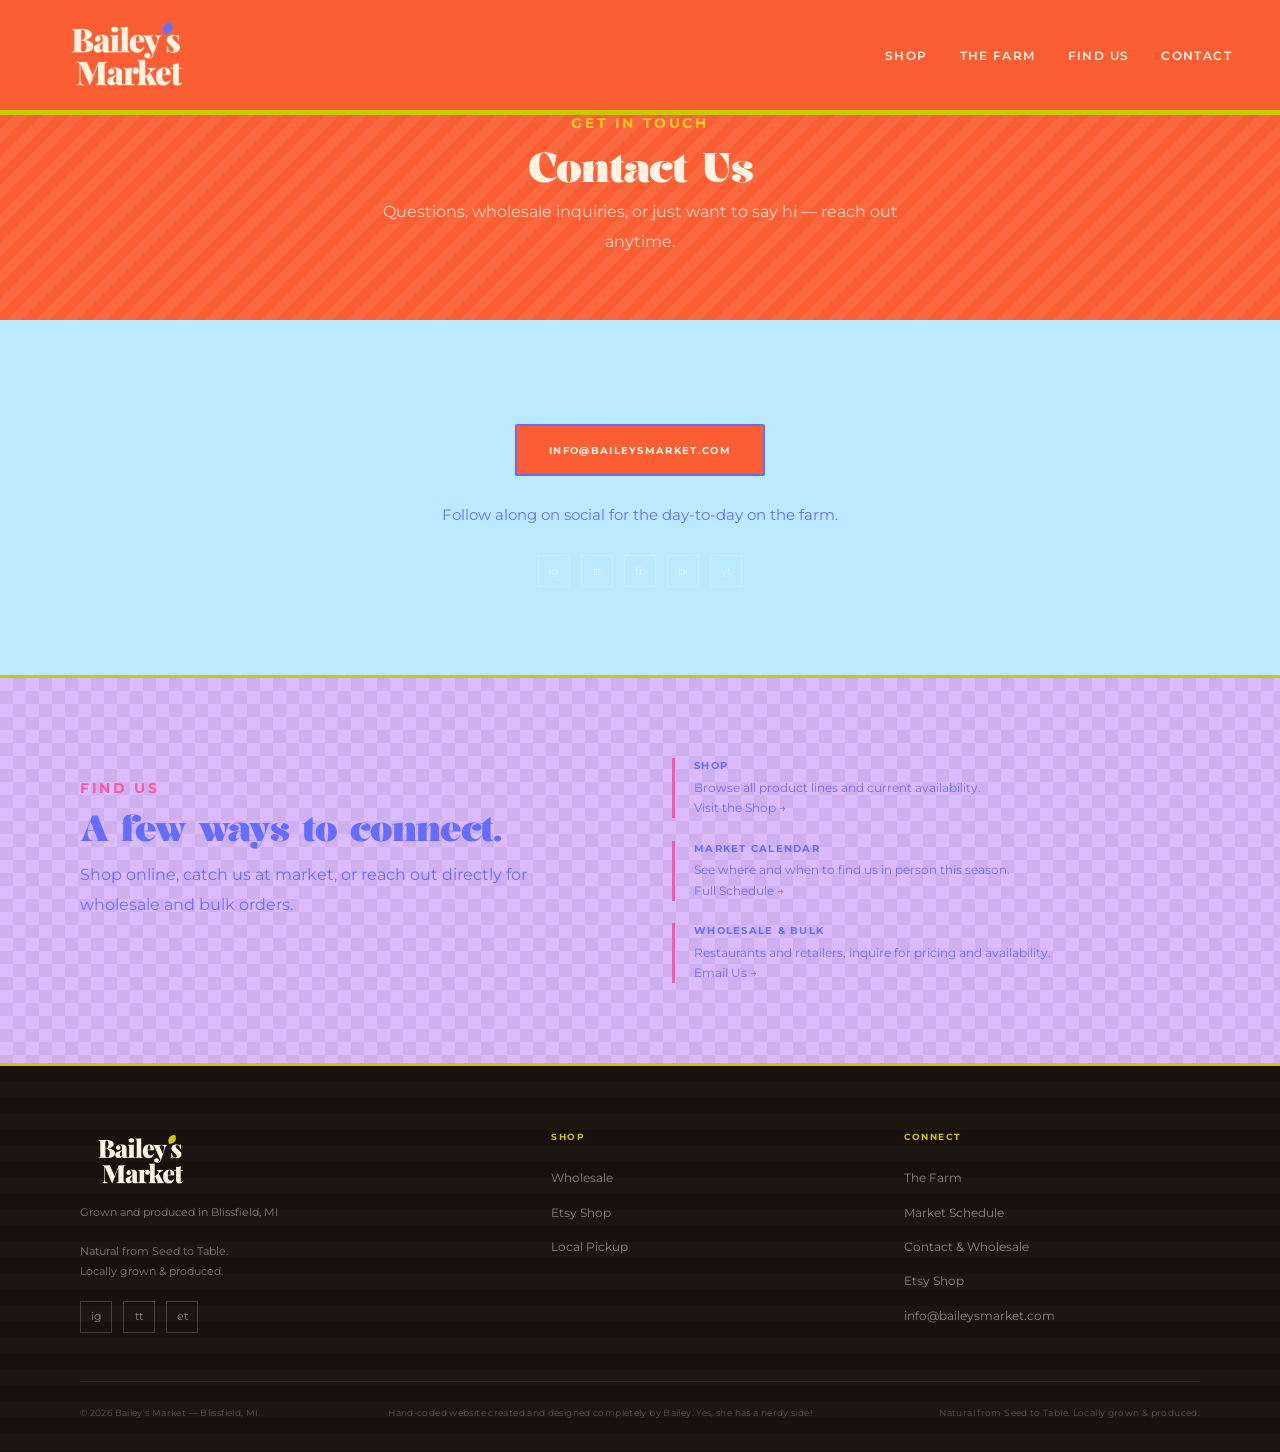
<file: contact.html>
<!DOCTYPE html>
<html lang="en">
<head>
  <meta charset="UTF-8" />
  <meta name="viewport" content="width=device-width, initial-scale=1.0" />
  <title>Contact — Bailey's Market</title>

  <link rel="preconnect" href="https://fonts.googleapis.com" />
  <link rel="preconnect" href="https://fonts.gstatic.com" crossorigin />
  <link href="https://fonts.googleapis.com/css2?family=Kalnia:wght@400;600;700&family=Montserrat:wght@300;400;500;600;700&display=swap" rel="stylesheet" />
  <link rel="stylesheet" href="styles.css" />
</head>
<body>

  <nav>
    <a href="index.html"><img src="assets/logo-header.png" alt="Bailey's Market" class="nav-logo-img" /></a>
    <ul class="nav-links">
      <li><a href="shop.html">Shop</a></li>
      <li><a href="about.html">The Farm</a></li>
      <li><a href="markets.html">Find Us</a></li>
      <li><a href="contact.html">Contact</a></li>
    </ul>
  </nav>

  <section class="subpage-hero">
    <p class="section-label">Get in touch</p>
    <h2 class="section-title">Contact Us</h2>
    <p class="section-desc">Questions, wholesale inquiries, or just want to say hi — reach out anytime.</p>
  </section>

  <section class="subpage-body">
    <p style="text-align:center; font-size:1.1rem;">
      <a href="mailto:info@baileysmarket.com" class="btn btn-primary">info@baileysmarket.com</a>
    </p>

    <p style="text-align:center; margin-top:1.5rem;">
      Follow along on social for the day-to-day on the farm.
    </p>

    <div class="footer-social" style="justify-content:center; margin:1.2rem auto 0;">
      <a href="#" target="_blank" title="Instagram">ig</a>
      <a href="#" target="_blank" title="TikTok">tt</a>
      <a href="#" target="_blank" title="Facebook">fb</a>
      <a href="#" target="_blank" title="Pinterest">pi</a>
      <a href="#" target="_blank" title="YouTube">yt</a>
    </div>
  </section>

  <section class="market-section">
    <div>
      <p class="section-label">Find Us</p>
      <h2 class="section-title fade-up">A few ways to connect.</h2>
      <p class="section-desc fade-up">Shop online, catch us at market, or reach out directly for wholesale and bulk orders.</p>
    </div>
    <div class="market-details">
      <div class="market-item fade-up"><h4>Shop</h4><p>Browse all product lines and current availability.<br><a href="shop.html">Visit the Shop →</a></p></div>
      <div class="market-item fade-up"><h4>Market Calendar</h4><p>See where and when to find us in person this season.<br><a href="markets.html">Full Schedule →</a></p></div>
      <div class="market-item fade-up"><h4>Wholesale &amp; Bulk</h4><p>Restaurants and retailers, inquire for pricing and availability.<br><a href="mailto:info@baileysmarket.com">Email Us →</a></p></div>
    </div>
  </section>

  <footer>
    <div class="footer-inner">
      <div class="footer-brand">
        <img src="assets/logo-footer.png" alt="Bailey's Market" class="footer-brand-logo-img" />
        <p>Grown and produced in Blissfield, MI<br><br>Natural from Seed to Table.<br>Locally grown &amp; produced.</p>
        <div class="footer-social">
          <a href="#" target="_blank" title="Instagram">ig</a>
          <a href="#" target="_blank" title="TikTok">tt</a>
          <a href="#" target="_blank" title="Etsy">et</a>
        </div>
      </div>
      <div class="footer-col">
        <h5>Shop</h5>
        <ul>
          <li><a href="shop/wholesale.html">Wholesale</a></li>
          <li><a href="shop/etsy.html">Etsy Shop</a></li>
          <li><a href="shop/pickup.html">Local Pickup</a></li>
        </ul>
      </div>
      <div class="footer-col">
        <h5>Connect</h5>
        <ul>
          <li><a href="about.html">The Farm</a></li>
          <li><a href="markets.html">Market Schedule</a></li>
          <li><a href="contact.html">Contact &amp; Wholesale</a></li>
          <li><a href="#" target="_blank">Etsy Shop</a></li>
          <li><a href="mailto:info@baileysmarket.com">info@baileysmarket.com</a></li>
        </ul>
      </div>
    </div>
    <div class="footer-bottom">
      <p>© 2026 Bailey's Market — Blissfield, MI.</p>
      <p class="footer-built">Hand-coded website created and designed completely by Bailey. Yes, she has a nerdy side!</p>
      <p>Natural from Seed to Table. Locally grown &amp; produced.</p>
    </div>
  </footer>

  <script>
    const observer = new IntersectionObserver(
      entries => entries.forEach(e => { if (e.isIntersecting) e.target.classList.add('visible'); }),
      { threshold: 0.1 }
    );
    document.querySelectorAll('.fade-up').forEach(el => observer.observe(el));
  </script>
</body>
</html>
</file>
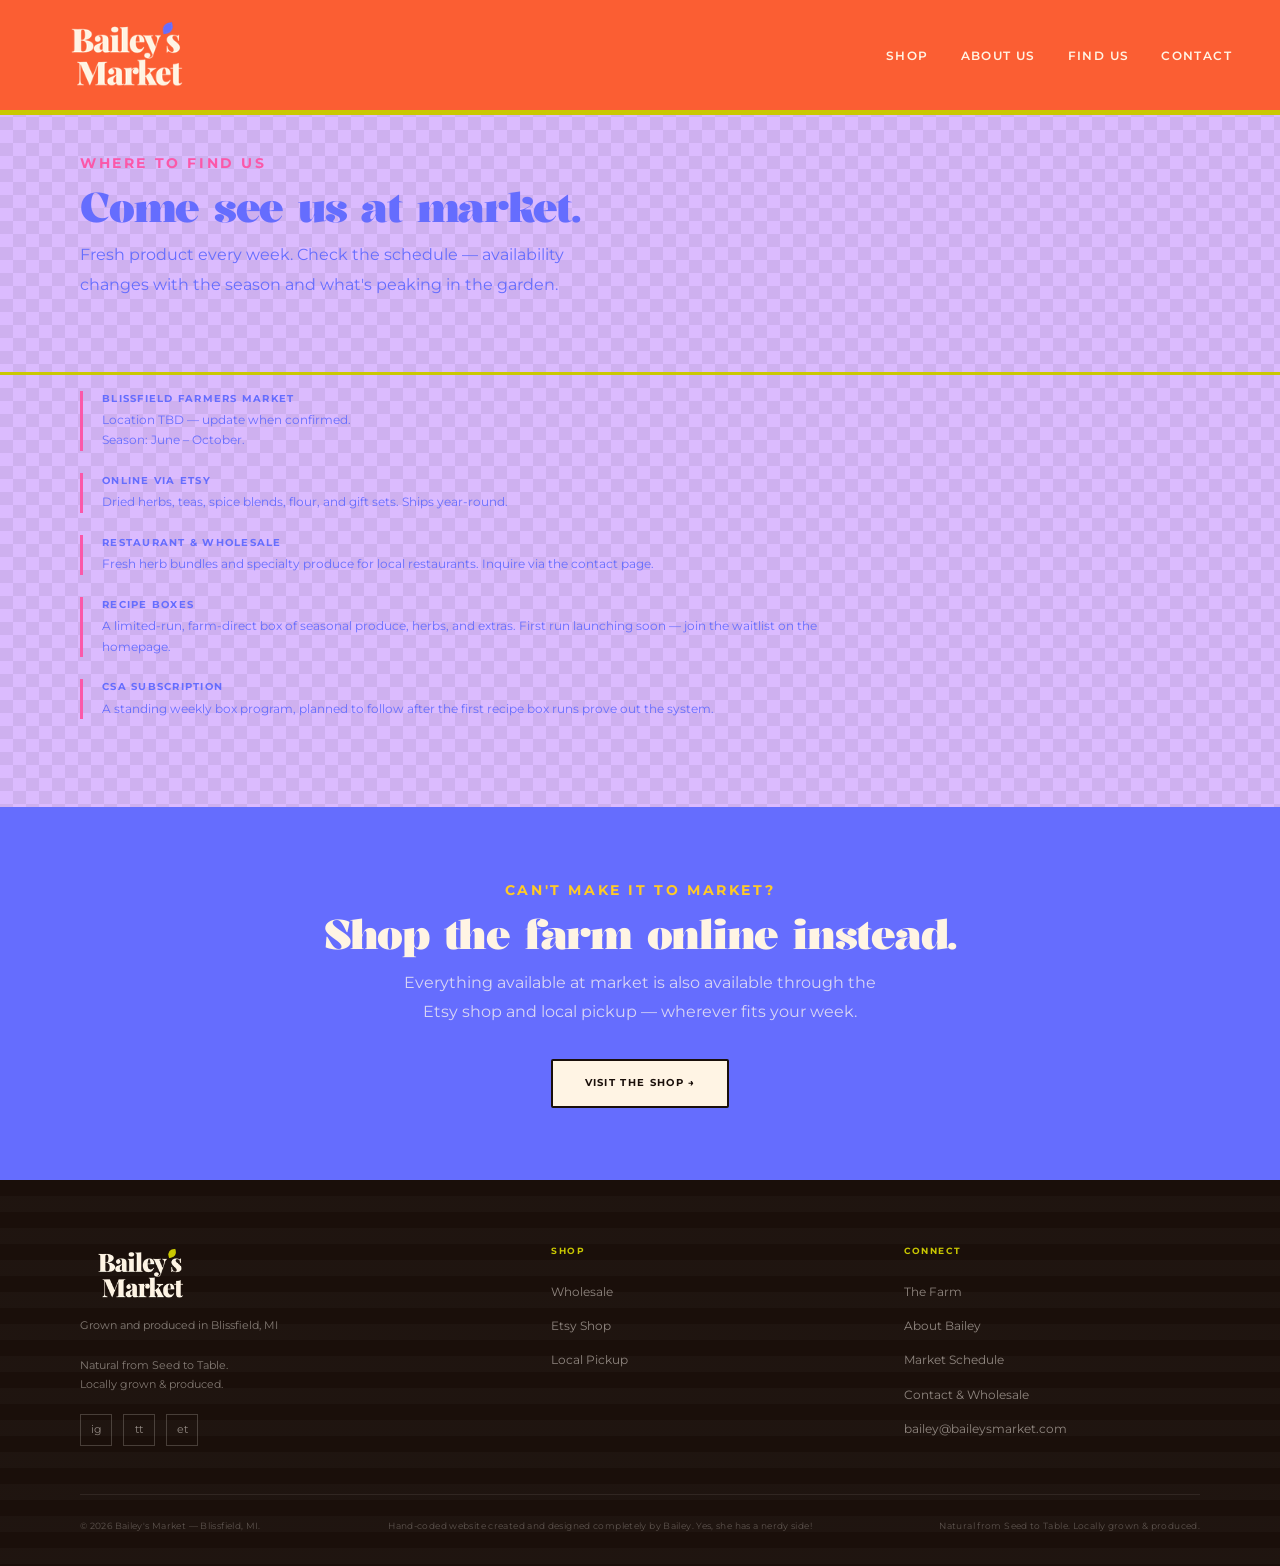
<file: markets.html>
<!DOCTYPE html>
<html lang="en">
<head>
  <meta charset="UTF-8" />
  <meta name="viewport" content="width=device-width, initial-scale=1.0" />
  <title>Market Schedule | Bailey's Market</title>

  <link rel="preconnect" href="https://fonts.googleapis.com" />
  <link rel="preconnect" href="https://fonts.gstatic.com" crossorigin />
  <link href="https://fonts.googleapis.com/css2?family=Kalnia:wght@400;600;700&family=Montserrat:wght@300;400;500;600;700&display=swap" rel="stylesheet" />
  <link rel="stylesheet" href="styles.css" />

</head>
<body>

  <nav>
    <a href="index.html"><img src="assets/logo-header.png" alt="Bailey's Market" class="nav-logo-img" /></a>
    <ul class="nav-links">
      <li><a href="shop.html">Shop</a></li>
      <li><a href="the-farm.html">About Us</a></li>
      <li><a href="find-us.html">Find Us</a></li>
      <li><a href="contact.html">Contact</a></li>
    </ul>
  </nav>

  <!-- ============================================================
       HERO — orchid/checkerboard, matches homepage market-section
       ============================================================ -->
  <section class="market-hero">
    <p class="section-label">Where to find us</p>
    <h1 class="section-title">Come see us at market.</h1>
    <p class="section-desc">Fresh product every week. Check the schedule — availability changes with the season and what's peaking in the garden.</p>
  </section>

  <!-- ============================================================
       FULL SCHEDULE LIST — same .market-item treatment as homepage,
       just the complete list instead of a 3-item preview
       ============================================================ -->
  <section class="market-list-section">
    <div class="market-list">

      <div class="market-item">
        <h4>Blissfield Farmers Market</h4>
        <p>Location TBD — update when confirmed.<br>Season: June – October.</p>
      </div>

      <div class="market-item">
        <h4>Online via Etsy</h4>
        <p>Dried herbs, teas, spice blends, flour, and gift sets. Ships year-round.</p>
      </div>

      <div class="market-item">
        <h4>Restaurant &amp; Wholesale</h4>
        <p>Fresh herb bundles and specialty produce for local restaurants. Inquire via the contact page.</p>
      </div>

      <div class="market-item">
        <h4>Recipe Boxes</h4>
        <p>A limited-run, farm-direct box of seasonal produce, herbs, and extras. First run launching soon — join the waitlist on the homepage.</p>
      </div>

      <div class="market-item">
        <h4>CSA Subscription</h4>
        <p>A standing weekly box program, planned to follow after the first recipe box runs prove out the system.</p>
      </div>

    </div>
  </section>

  <!-- ============================================================
       CLOSE
       ============================================================ -->
  <section class="market-close">
    <p class="section-label">Can't make it to market?</p>
    <h2 class="section-title">Shop the farm online instead.</h2>
    <p class="section-desc">Everything available at market is also available through the Etsy shop and local pickup — wherever fits your week.</p>
    <a href="shop.html" class="btn btn-cream">Visit the Shop →</a>
  </section>

  <footer>
    <div class="footer-inner">
      <div class="footer-brand">
        <img src="assets/logo-footer.png" alt="Bailey's Market" class="footer-brand-logo-img" />
        <p>Grown and produced in Blissfield, MI<br><br>Natural from Seed to Table.<br>Locally grown &amp; produced.</p>
        <div class="footer-social">
          <a href="https://www.instagram.com/" target="_blank" title="Instagram">ig</a>
          <a href="https://www.tiktok.com/" target="_blank" title="TikTok">tt</a>
          <a href="https://www.etsy.com/shop/BaileysMarket" target="_blank" title="Etsy">et</a>
        </div>
      </div>
      <div class="footer-col">
        <h5>Shop</h5>
        <ul>
          <li><a href="shop/wholesale.html">Wholesale</a></li>
          <li><a href="shop/etsy.html">Etsy Shop</a></li>
          <li><a href="shop/pickup.html">Local Pickup</a></li>
        </ul>
      </div>
      <div class="footer-col">
        <h5>Connect</h5>
        <ul>
          <li><a href="the-farm.html">The Farm</a></li>
          <li><a href="about-bailey.html">About Bailey</a></li>
          <li><a href="markets.html">Market Schedule</a></li>
          <li><a href="contact.html">Contact &amp; Wholesale</a></li>
          <li><a href="mailto:bailey@baileysmarket.com">bailey@baileysmarket.com</a></li>
        </ul>
      </div>
    </div>
    <div class="footer-bottom">
      <p>© 2026 Bailey's Market — Blissfield, MI.</p>
      <p class="footer-built">Hand-coded website created and designed completely by Bailey. Yes, she has a nerdy side!</p>
      <p>Natural from Seed to Table. Locally grown &amp; produced.</p>
    </div>
  </footer>

</body>
</html>
</file>
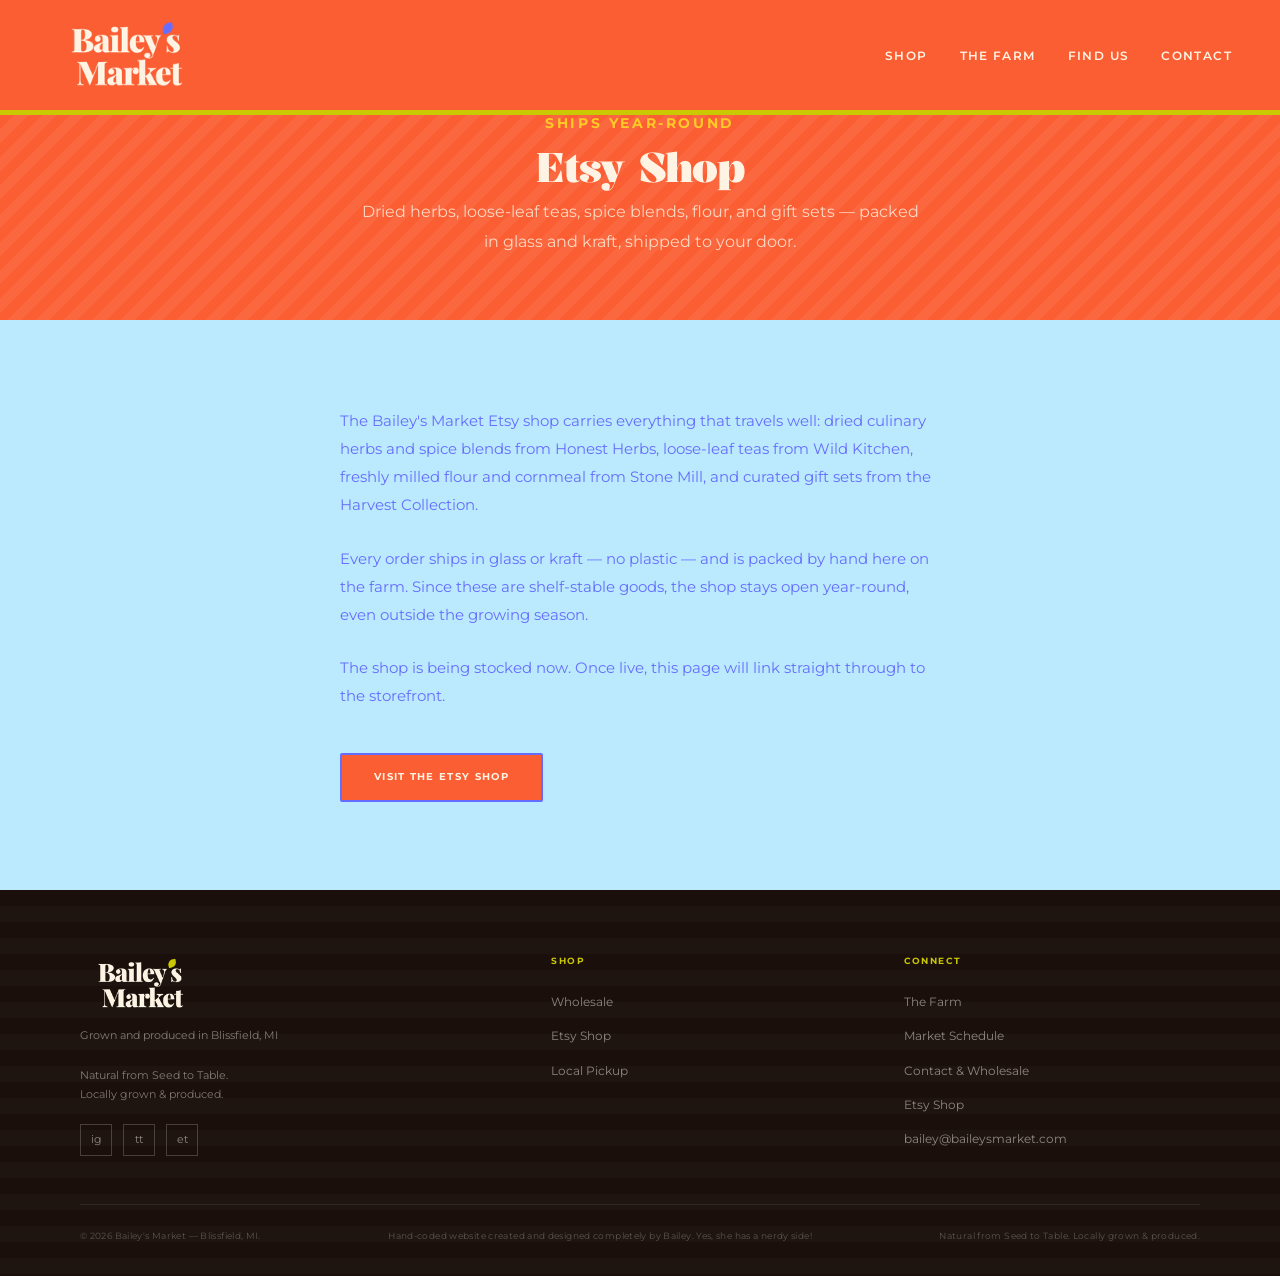
<file: shop/etsy.html>
<!DOCTYPE html>
<html lang="en">
<head>
  <meta charset="UTF-8" />
  <meta name="viewport" content="width=device-width, initial-scale=1.0" />
  <title>Etsy Shop — Bailey's Market. Blissfield, MI.</title>

  <link rel="preconnect" href="https://fonts.googleapis.com" />
  <link rel="preconnect" href="https://fonts.gstatic.com" crossorigin />
  <link href="https://fonts.googleapis.com/css2?family=Kalnia:wght@400;600;700&family=Montserrat:wght@300;400;500;600;700&display=swap" rel="stylesheet" />
  <link rel="stylesheet" href="../styles.css" />
</head>
<body>

  <nav>
    <a href="../index.html"><img src="../assets/logo-header.png" alt="Bailey's Market" class="nav-logo-img" /></a>
    <ul class="nav-links">
      <li><a href="../shop.html">Shop</a></li>
      <li><a href="../about.html">The Farm</a></li>
      <li><a href="../markets.html">Find Us</a></li>
      <li><a href="../contact.html">Contact</a></li>
    </ul>
  </nav>

  <section class="subpage-hero">
    <p class="section-label">Ships Year-Round</p>
    <h1 class="section-title">Etsy Shop</h1>
    <p class="section-desc">Dried herbs, loose-leaf teas, spice blends, flour, and gift sets — packed in glass and kraft, shipped to your door.</p>
  </section>

  <section class="subpage-body">
    <p>The Bailey's Market Etsy shop carries everything that travels well: dried culinary herbs and spice blends from Honest Herbs, loose-leaf teas from Wild Kitchen, freshly milled flour and cornmeal from Stone Mill, and curated gift sets from the Harvest Collection.</p>
    <p>Every order ships in glass or kraft — no plastic — and is packed by hand here on the farm. Since these are shelf-stable goods, the shop stays open year-round, even outside the growing season.</p>
    <p>The shop is being stocked now. Once live, this page will link straight through to the storefront.</p>
    <a href="https://www.etsy.com/shop/BaileysMarket" target="_blank" class="btn btn-primary">Visit the Etsy Shop</a>
  </section>

  <footer>
    <div class="footer-inner">
      <div class="footer-brand">
        <img src="../assets/logo-footer.png" alt="Bailey's Market" class="footer-brand-logo-img" />
        <p>Grown and produced in Blissfield, MI<br><br>Natural from Seed to Table.<br>Locally grown &amp; produced.</p>
        <div class="footer-social">
          <a href="https://www.instagram.com/" target="_blank" title="Instagram">ig</a>
          <a href="https://www.tiktok.com/" target="_blank" title="TikTok">tt</a>
          <a href="https://www.etsy.com/shop/BaileysMarket" target="_blank" title="Etsy">et</a>
        </div>
      </div>
      <div class="footer-col">
        <h5>Shop</h5>
        <ul>
          <li><a href="wholesale.html">Wholesale</a></li>
          <li><a href="etsy.html">Etsy Shop</a></li>
          <li><a href="pickup.html">Local Pickup</a></li>
        </ul>
      </div>
      <div class="footer-col">
        <h5>Connect</h5>
        <ul>
          <li><a href="../about.html">The Farm</a></li>
          <li><a href="../markets.html">Market Schedule</a></li>
          <li><a href="../contact.html">Contact &amp; Wholesale</a></li>
          <li><a href="https://www.etsy.com/shop/BaileysMarket" target="_blank">Etsy Shop</a></li>
          <li><a href="mailto:bailey@baileysmarket.com">bailey@baileysmarket.com</a></li>
        </ul>
      </div>
    </div>
    <div class="footer-bottom">
      <p>© 2026 Bailey's Market — Blissfield, MI.</p>
      <p class="footer-built">Hand-coded website created and designed completely by Bailey. Yes, she has a nerdy side!</p>
      <p>Natural from Seed to Table. Locally grown &amp; produced.</p>
    </div>
  </footer>

</body>
</html>
</file>
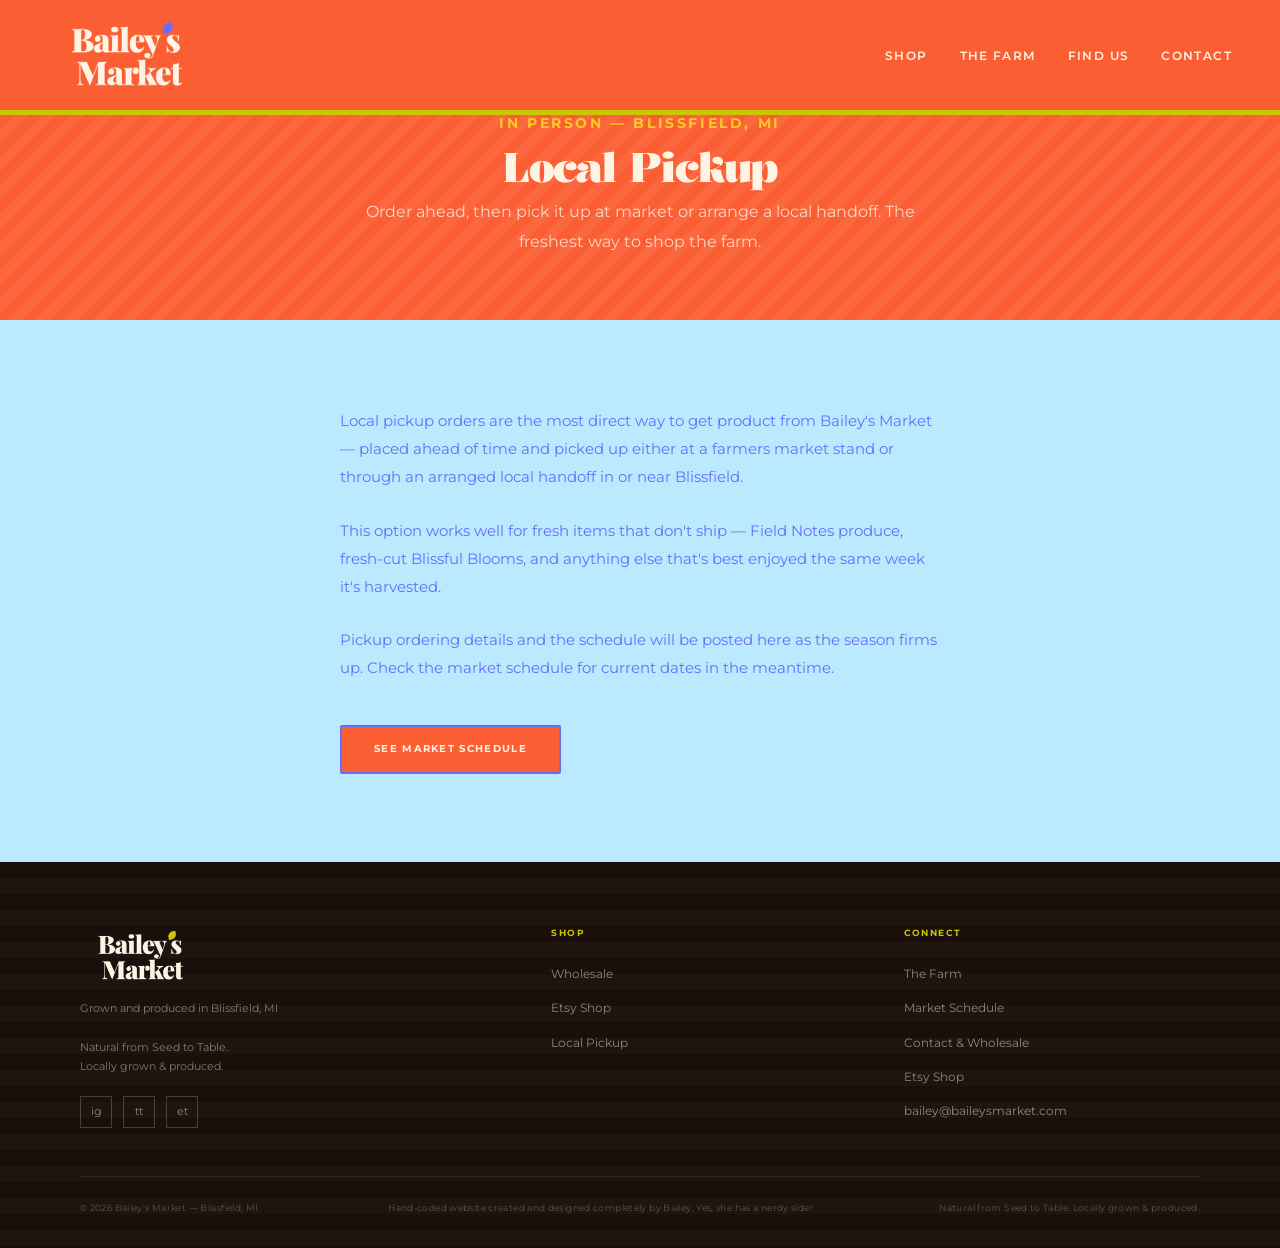
<file: shop/pickup.html>
<!DOCTYPE html>
<html lang="en">
<head>
  <meta charset="UTF-8" />
  <meta name="viewport" content="width=device-width, initial-scale=1.0" />
  <title>Local Pickup — Bailey's Market. Blissfield, MI.</title>

  <link rel="preconnect" href="https://fonts.googleapis.com" />
  <link rel="preconnect" href="https://fonts.gstatic.com" crossorigin />
  <link href="https://fonts.googleapis.com/css2?family=Kalnia:wght@400;600;700&family=Montserrat:wght@300;400;500;600;700&display=swap" rel="stylesheet" />
  <link rel="stylesheet" href="../styles.css" />
</head>
<body>

  <nav>
    <a href="../index.html"><img src="../assets/logo-header.png" alt="Bailey's Market" class="nav-logo-img" /></a>
    <ul class="nav-links">
      <li><a href="../shop.html">Shop</a></li>
      <li><a href="../about.html">The Farm</a></li>
      <li><a href="../markets.html">Find Us</a></li>
      <li><a href="../contact.html">Contact</a></li>
    </ul>
  </nav>

  <section class="subpage-hero">
    <p class="section-label">In Person — Blissfield, MI</p>
    <h1 class="section-title">Local Pickup</h1>
    <p class="section-desc">Order ahead, then pick it up at market or arrange a local handoff. The freshest way to shop the farm.</p>
  </section>

  <section class="subpage-body">
    <p>Local pickup orders are the most direct way to get product from Bailey's Market — placed ahead of time and picked up either at a farmers market stand or through an arranged local handoff in or near Blissfield.</p>
    <p>This option works well for fresh items that don't ship — Field Notes produce, fresh-cut Blissful Blooms, and anything else that's best enjoyed the same week it's harvested.</p>
    <p>Pickup ordering details and the schedule will be posted here as the season firms up. Check the market schedule for current dates in the meantime.</p>
    <a href="../markets.html" class="btn btn-primary">See Market Schedule</a>
  </section>

  <footer>
    <div class="footer-inner">
      <div class="footer-brand">
        <img src="../assets/logo-footer.png" alt="Bailey's Market" class="footer-brand-logo-img" />
        <p>Grown and produced in Blissfield, MI<br><br>Natural from Seed to Table.<br>Locally grown &amp; produced.</p>
        <div class="footer-social">
          <a href="https://www.instagram.com/" target="_blank" title="Instagram">ig</a>
          <a href="https://www.tiktok.com/" target="_blank" title="TikTok">tt</a>
          <a href="https://www.etsy.com/shop/BaileysMarket" target="_blank" title="Etsy">et</a>
        </div>
      </div>
      <div class="footer-col">
        <h5>Shop</h5>
        <ul>
          <li><a href="wholesale.html">Wholesale</a></li>
          <li><a href="etsy.html">Etsy Shop</a></li>
          <li><a href="pickup.html">Local Pickup</a></li>
        </ul>
      </div>
      <div class="footer-col">
        <h5>Connect</h5>
        <ul>
          <li><a href="../about.html">The Farm</a></li>
          <li><a href="../markets.html">Market Schedule</a></li>
          <li><a href="../contact.html">Contact &amp; Wholesale</a></li>
          <li><a href="https://www.etsy.com/shop/BaileysMarket" target="_blank">Etsy Shop</a></li>
          <li><a href="mailto:bailey@baileysmarket.com">bailey@baileysmarket.com</a></li>
        </ul>
      </div>
    </div>
    <div class="footer-bottom">
      <p>© 2026 Bailey's Market — Blissfield, MI.</p>
      <p class="footer-built">Hand-coded website created and designed completely by Bailey. Yes, she has a nerdy side!</p>
      <p>Natural from Seed to Table. Locally grown &amp; produced.</p>
    </div>
  </footer>

</body>
</html>
</file>
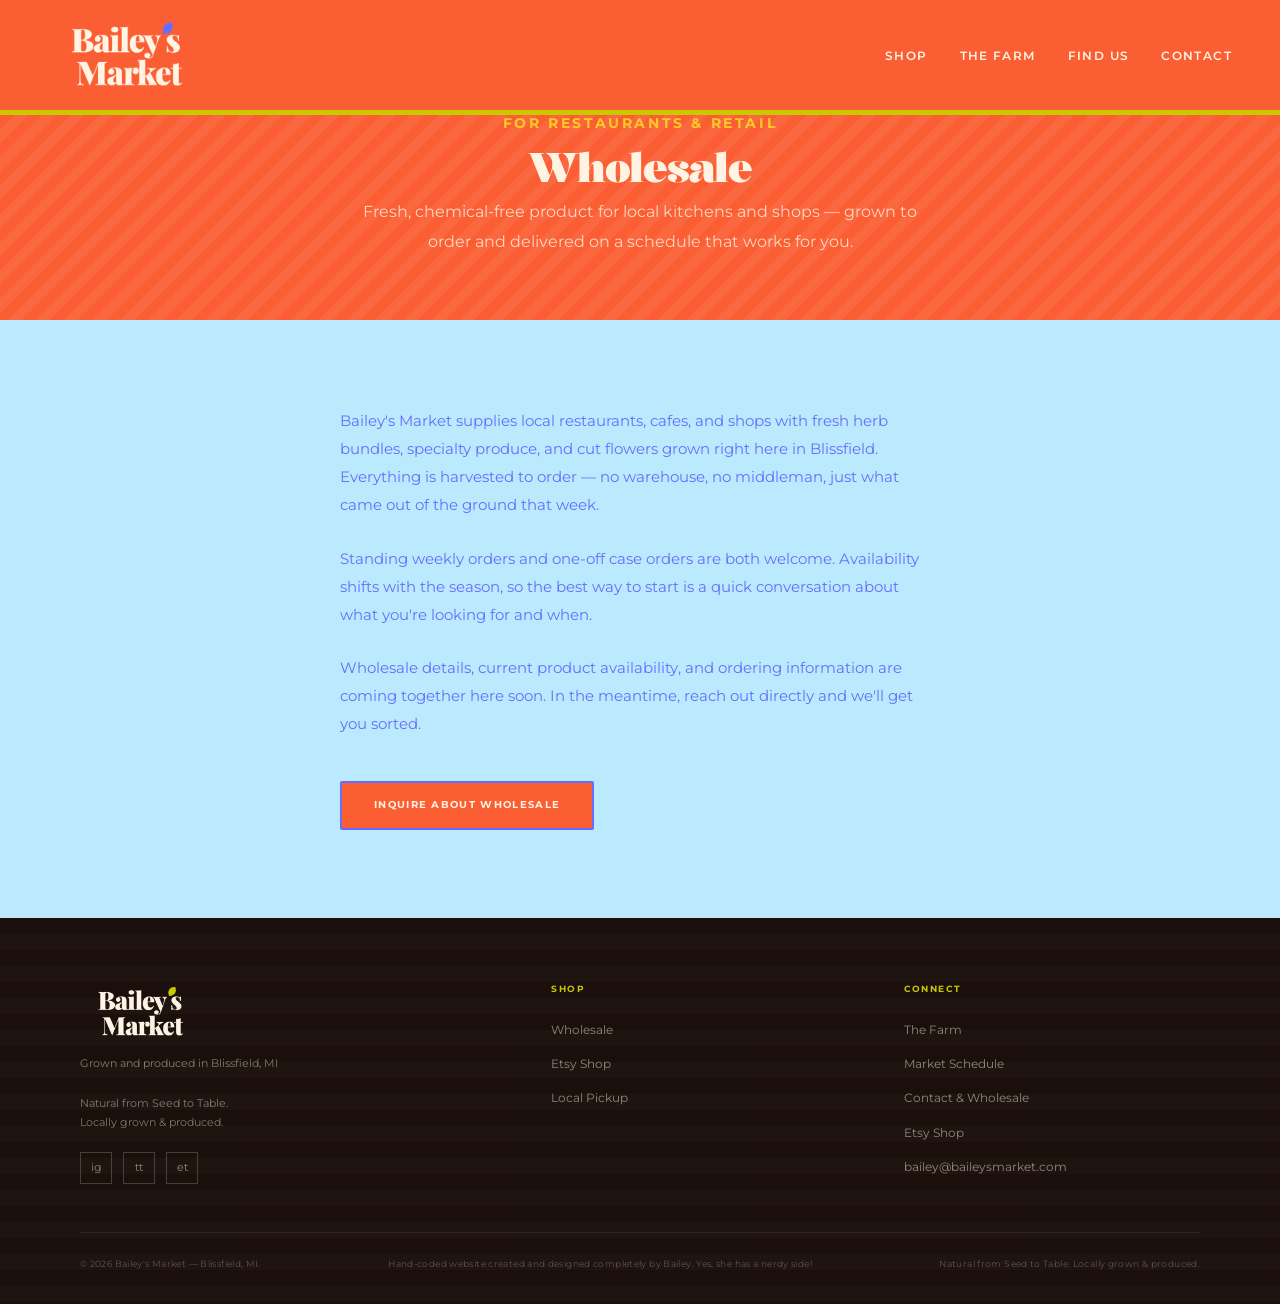
<file: shop/wholesale.html>
<!DOCTYPE html>
<html lang="en">
<head>
  <meta charset="UTF-8" />
  <meta name="viewport" content="width=device-width, initial-scale=1.0" />
  <title>Wholesale — Bailey's Market. Blissfield, MI.</title>

  <link rel="preconnect" href="https://fonts.googleapis.com" />
  <link rel="preconnect" href="https://fonts.gstatic.com" crossorigin />
  <link href="https://fonts.googleapis.com/css2?family=Kalnia:wght@400;600;700&family=Montserrat:wght@300;400;500;600;700&display=swap" rel="stylesheet" />
  <link rel="stylesheet" href="../styles.css" />
</head>
<body>

  <nav>
    <a href="../index.html"><img src="../assets/logo-header.png" alt="Bailey's Market" class="nav-logo-img" /></a>
    <ul class="nav-links">
      <li><a href="../shop.html">Shop</a></li>
      <li><a href="../about.html">The Farm</a></li>
      <li><a href="../markets.html">Find Us</a></li>
      <li><a href="../contact.html">Contact</a></li>
    </ul>
  </nav>

  <section class="subpage-hero">
    <p class="section-label">For Restaurants &amp; Retail</p>
    <h1 class="section-title">Wholesale</h1>
    <p class="section-desc">Fresh, chemical-free product for local kitchens and shops — grown to order and delivered on a schedule that works for you.</p>
  </section>

  <section class="subpage-body">
    <p>Bailey's Market supplies local restaurants, cafes, and shops with fresh herb bundles, specialty produce, and cut flowers grown right here in Blissfield. Everything is harvested to order — no warehouse, no middleman, just what came out of the ground that week.</p>
    <p>Standing weekly orders and one-off case orders are both welcome. Availability shifts with the season, so the best way to start is a quick conversation about what you're looking for and when.</p>
    <p>Wholesale details, current product availability, and ordering information are coming together here soon. In the meantime, reach out directly and we'll get you sorted.</p>
    <a href="../contact.html" class="btn btn-primary">Inquire About Wholesale</a>
  </section>

  <footer>
    <div class="footer-inner">
      <div class="footer-brand">
        <img src="../assets/logo-footer.png" alt="Bailey's Market" class="footer-brand-logo-img" />
        <p>Grown and produced in Blissfield, MI<br><br>Natural from Seed to Table.<br>Locally grown &amp; produced.</p>
        <div class="footer-social">
          <a href="https://www.instagram.com/" target="_blank" title="Instagram">ig</a>
          <a href="https://www.tiktok.com/" target="_blank" title="TikTok">tt</a>
          <a href="https://www.etsy.com/shop/BaileysMarket" target="_blank" title="Etsy">et</a>
        </div>
      </div>
      <div class="footer-col">
        <h5>Shop</h5>
        <ul>
          <li><a href="wholesale.html">Wholesale</a></li>
          <li><a href="etsy.html">Etsy Shop</a></li>
          <li><a href="pickup.html">Local Pickup</a></li>
        </ul>
      </div>
      <div class="footer-col">
        <h5>Connect</h5>
        <ul>
          <li><a href="../about.html">The Farm</a></li>
          <li><a href="../markets.html">Market Schedule</a></li>
          <li><a href="../contact.html">Contact &amp; Wholesale</a></li>
          <li><a href="https://www.etsy.com/shop/BaileysMarket" target="_blank">Etsy Shop</a></li>
          <li><a href="mailto:bailey@baileysmarket.com">bailey@baileysmarket.com</a></li>
        </ul>
      </div>
    </div>
    <div class="footer-bottom">
      <p>© 2026 Bailey's Market — Blissfield, MI.</p>
      <p class="footer-built">Hand-coded website created and designed completely by Bailey. Yes, she has a nerdy side!</p>
      <p>Natural from Seed to Table. Locally grown &amp; produced.</p>
    </div>
  </footer>

</body>
</html>
</file>
<file: styles.css>
/* ============================================================
   BAILEY'S MARKET — Stylesheet
   styles.css  |  v1.1  |  baileysmarket.com
   ============================================================
   Usage: <link rel="stylesheet" href="styles.css" />
   Font preconnect + import must be in each page <head>:

   <link rel="preconnect" href="https://fonts.googleapis.com" />
   <link rel="preconnect" href="https://fonts.gstatic.com" crossorigin />
   <link href="https://fonts.googleapis.com/css2?family=Kalnia:wght@400;600;700&family=Montserrat:wght@300;400;500;600;700&display=swap" rel="stylesheet" />
   ============================================================ */


/* ============================================================
   1. DESIGN TOKENS
   ============================================================ */

:root {
  /* --- Brand Colors --- */
  --cream:      #fff4e4;
  --yellow:     #ffca26;
  --orange:     #fb5e33;
  --pink:       #ffb2d4;
  --hot-pink:   #fb58a9;
  --orchid:     #dbbbfe;
  --periwinkle: #656dfe;
  --guava:      #cac801;
  --ink:        #1A0F0A;
  --forest:     #1E3A2F;
  --white:      #FFFFFF;
  --sky:        #BBEAFE;

  /* --- Typography --- */
  --font-display: 'Kalnia', Georgia, serif;
  --font-body:    'Montserrat', sans-serif;

  /* --- Spacing Scale --- */
  --space-xs:   0.4rem;
  --space-sm:   0.8rem;
  --space-md:   1.2rem;
  --space-lg:   2rem;
  --space-xl:   3rem;
  --space-2xl:  5rem;

  /* --- Section Padding (desktop) --- */
  --section-pad-v: 5.5rem;
  --section-pad-h: 5rem;

  /* --- Border --- */
  --border-main:  2.5px solid var(--ink);
  --border-light: 1px solid rgba(255,255,255,0.12);
  --border-guava: 3px solid var(--guava);

  /* --- Radius --- */
  --radius-btn: 2px;
  --radius-badge: 50%;

  /* --- Transitions --- */
  --transition-fast: 0.15s ease;
  --transition-mid:  0.2s ease;
  --transition-slow: 0.45s ease;
}


/* ============================================================
   2. CSS RESET & BASE
   ============================================================ */

*, *::before, *::after {
  box-sizing: border-box;
  margin: 0;
  padding: 0;
}

html {
  scroll-behavior: smooth;
  -webkit-text-size-adjust: 100%;
}

body {
  font-family: var(--font-body);
  color: var(--periwinkle);
  background: var(--sky);
  overflow-x: hidden;
  line-height: 1.6;
}

a {
  text-decoration: none;
  color: inherit;
}

img {
  display: block;
  max-width: 100%;
  height: auto;
}

ul, ol { list-style: none; }

button, input, textarea, select {
  font-family: inherit;
  font-size: inherit;
}


/* ============================================================
   3. TYPOGRAPHY SCALE
   ============================================================ */

.text-display {
  font-family: var(--font-display);
  font-size: clamp(3.2rem, 5.5vw, 6rem);
  font-weight: 700;
  letter-spacing: -0.03em;
  line-height: 0.93;
}

.text-title {
  font-family: var(--font-display);
  font-size: clamp(1.9rem, 3.2vw, 3.4rem);
  font-weight: 700;
  letter-spacing: -0.03em;
  line-height: 1.05;
}

.text-label {
  font-size: 0.62rem;
  font-weight: 700;
  letter-spacing: 0.18em;
  text-transform: uppercase;
}

.text-body { font-size: 1rem; line-height: 1.85; }
.text-sm   { font-size: 0.77rem; line-height: 1.65; }
.text-xs   { font-size: 0.62rem; line-height: 1.6; }

.text-nav {
  font-size: 0.72rem;
  font-weight: 600;
  letter-spacing: 0.12em;
  text-transform: uppercase;
}


/* ============================================================
   4. SECTION SCAFFOLDING
   ============================================================ */

.section {
  padding: var(--section-pad-v) var(--section-pad-h);
  position: relative;
  overflow: hidden;
}

.section-label {
  font-size: 0.9rem;
  letter-spacing: 0.18em;
  text-transform: uppercase;
  font-weight: 700;
  color: var(--orange);
  margin-bottom: 0.6rem;
}

.section-title {
  font-family: var(--font-display);
  font-size: clamp(1.9rem, 3.2vw, 3.4rem);
  font-weight: 700;
  letter-spacing: -0.03em;
  line-height: 1.05;
  color: var(--periwinkle);
  margin-bottom: 0.8rem;
}

.section-desc {
  font-size: 1rem;
  line-height: 1.85;
  color: var(--periwinkle);
  max-width: 480px;
  margin-bottom: 2.8rem;
}

.section-grid-2 {
  display: grid;
  grid-template-columns: 1fr 1fr;
  gap: 4rem;
  align-items: center;
}


/* ============================================================
   5. NAVIGATION
   ============================================================ */

nav {
  position: fixed;
  top: 0; left: 0; right: 0;
  z-index: 200;
  display: flex;
  align-items: center;
  justify-content: space-between;
  padding: 1rem 3rem;
  background: var(--orange);
  border-bottom: 5px solid var(--guava);
}

.nav-logo {
  font-family: var(--font-display);
  font-size: 2rem;
  font-weight: 700;
  letter-spacing: -0.03em;
  color: var(--cream);
}

.nav-logo-img {
  height: 78px;
  width: auto;
  display: block;
}

.nav-links {
  display: flex;
  gap: 2rem;
  list-style: none;
}

.nav-links a {
  font-size: 0.72rem;
  font-weight: 600;
  letter-spacing: 0.12em;
  text-transform: uppercase;
  color: var(--cream);
  transition: color var(--transition-mid);
}

.nav-links a:hover { color: var(--pink); }

.nav-offset { padding-top: 68px; }


/* ============================================================
   6. BUTTONS
   ============================================================ */

.btn {
  display: inline-block;
  font-family: var(--font-body);
  font-size: 0.63rem;
  font-weight: 700;
  letter-spacing: 0.13em;
  text-transform: uppercase;
  padding: 0.9rem 2rem;
  border-radius: var(--radius-btn);
  border: 2px solid transparent;
  cursor: pointer;
  transition: transform var(--transition-fast), box-shadow var(--transition-fast);
}

.btn:hover {
  transform: translateY(-2px);
  box-shadow: 0 8px 24px rgba(0,0,0,0.18);
}

.btn-primary  { background: var(--orange);   color: var(--cream);      border-color: var(--periwinkle); }
.btn-outline  { background: transparent;     color: var(--periwinkle); border-color: var(--periwinkle); }
.btn-dark     { background: var(--hot-pink); color: var(--yellow); }
.btn-yellow   { background: var(--yellow);   color: var(--ink);        border-color: var(--ink); }
.btn-guava    { background: var(--guava);    color: var(--ink);        border-color: var(--ink); }
.btn-orange   { background: var(--orange);   color: var(--cream); }
.btn-forest   { background: var(--forest);   color: var(--cream); }
.btn-cream    { background: var(--cream);    color: var(--ink);        border-color: var(--ink); }


/* ============================================================
   7. HERO
   ============================================================ */

.hero {
  min-height: 100vh;
  display: grid;
  grid-template-columns: 1fr 1fr;
  padding-top: 68px;
}

.hero-left {
  background: var(--orchid);
  position: relative;
  overflow: hidden;
  display: flex;
  flex-direction: column;
  justify-content: center;
  padding: 5rem 4rem 5rem 5rem;
}

/* Wave pattern overlay */
.hero-left::before {
  content: '';
  position: absolute;
  inset: 0;
  pointer-events: none;
  background-image: url("data:image/svg+xml,%3Csvg xmlns='http://www.w3.org/2000/svg' width='60' height='60'%3E%3Cpath d='M0 0 Q10 15 0 30 Q-10 45 0 60 L8 60 Q18 45 8 30 Q-2 15 8 0Z' fill='rgba(255,255,255,0.07)'/%3E%3Cpath d='M20 0 Q30 15 20 30 Q10 45 20 60 L28 60 Q38 45 28 30 Q18 15 28 0Z' fill='rgba(255,255,255,0.07)'/%3E%3Cpath d='M40 0 Q50 15 40 30 Q30 45 40 60 L48 60 Q58 45 48 30 Q38 15 48 0Z' fill='rgba(255,255,255,0.07)'/%3E%3C/svg%3E");
  background-size: 330px 330px;
}

/* Pink blob */
.hero-left::after {
  content: '';
  position: absolute;
  bottom: -110px;
  right: -90px;
  width: 400px;
  height: 400px;
  border-radius: 50%;
  background: var(--hot-pink);
  opacity: 0.22;
  pointer-events: none;
}

.hero-eyebrow {
  font-size: 0.62rem;
  letter-spacing: 0.18em;
  text-transform: uppercase;
  font-weight: 700;
  color: var(--periwinkle);
  margin-bottom: 1.2rem;
  position: relative;
  z-index: 1;
}

.hero-title {
  font-family: var(--font-display);
  font-size: clamp(3.2rem, 5.5vw, 6rem);
  font-weight: 700;
  letter-spacing: -0.03em;
  line-height: 0.93;
  color: var(--periwinkle);
  margin-bottom: 1.8rem;
  position: relative;
  z-index: 1;
}

.hero-title em { font-style: normal; color: var(--orange); }

.hero-sub {
  font-size: 1rem;
  line-height: 1.8;
  color: var(--periwinkle);
  max-width: 340px;
  margin-bottom: 2.8rem;
  position: relative;
  z-index: 1;
}

.hero-ctas {
  display: flex;
  gap: 1rem;
  flex-wrap: wrap;
  position: relative;
  z-index: 1;
}

.hero-right {
  position: relative;
  overflow: hidden;
  min-height: 500px;
}

.hero-right img {
  width: 100%;
  height: 100%;
  object-fit: cover;
  display: block;
}

.hero-right-overlay {
  position: absolute;
  inset: 0;
  background: linear-gradient(to bottom, transparent 50%, rgba(26,15,10,0.4) 100%);
}

.hero-tag {
  position: absolute;
  bottom: 2.2rem;
  left: 2.2rem;
  background: var(--yellow);
  color: var(--hot-pink);
  font-size: .8rem;
  font-weight: 600;
  letter-spacing: 0.12em;
  text-transform: uppercase;
  padding: 0.55rem 1.1rem;
  border: 2px solid var(--hot-pink);
}

.hero-badge {
  position: absolute;
  top: 2rem;
  right: 2rem;
  width: 82px;
  height: 82px;
  background: var(--pink);
  border-radius: 50%;
  display: flex;
  flex-direction: column;
  align-items: center;
  justify-content: center;
  border: 2.5px solid var(--orange);
  animation: spin-slow 20s linear infinite;
}

.hero-badge span {
  font-size: 0.46rem;
  font-weight: 700;
  letter-spacing: 0.08em;
  text-transform: uppercase;
  text-align: center;
  color: var(--orange);
  line-height: 1.5;
}

@keyframes spin-slow { to { transform: rotate(360deg); } }


/* ============================================================
   8. MARQUEE STRIP
   ============================================================ */

.marquee-strip {
  background: var(--hot-pink);
  border-top: var(--border-guava);
  border-bottom: var(--border-guava);
  padding: 0.75rem 0;
  overflow: hidden;
  white-space: nowrap;
}

.marquee-inner {
  display: inline-block;
  animation: marquee 30s linear infinite;
  font-size: 0.65rem;
  font-weight: 700;
  letter-spacing: 0.15em;
  text-transform: uppercase;
  color: var(--cream);
}

.marquee-inner span { margin: 0 2rem; }

@keyframes marquee {
  from { transform: translateX(0); }
  to   { transform: translateX(-50%); }
}


/* ============================================================
   9. PRODUCT LINE CARDS
   ============================================================ */

.lines-section {
  padding: var(--section-pad-v) var(--section-pad-h);
  background: var(--cream);
  position: relative;
  overflow: hidden;
}

/* Dot grid background on the section itself */
.lines-section::before {
  content: '';
  position: absolute;
  inset: 0;
  pointer-events: none;
  background-image: radial-gradient(circle, rgba(0,0,0,0.08) 1.5px, transparent 1.5px);
  background-size: 22px 22px;
}

.lines-section > .section-label,
.lines-section > .section-title,
.lines-section > .section-desc { position: relative; z-index: 1; }

.lines-grid {
  display: grid;
  grid-template-columns: repeat(3, 1fr);
  border: var(--border-main);
  position: relative;
  z-index: 1;
}

.line-card {
  padding: 2.5rem 2rem;
  display: flex;
  flex-direction: column;
  gap: 0.85rem;
  border-right: 2px solid var(--ink);
  border-bottom: 2px solid var(--ink);
  transition: transform var(--transition-fast), box-shadow var(--transition-fast);
  position: relative;
  overflow: hidden;
  cursor: pointer;
}

.line-card:nth-child(3n)  { border-right: none; }
.line-card:nth-child(4),
.line-card:nth-child(5),
.line-card:nth-child(6)   { border-bottom: none; }
.line-card:hover          { transform: scale(1.018); z-index: 2; box-shadow: 0 10px 36px rgba(0,0,0,0.16); }

.lc-1 { background: var(--guava);      color: var(--periwinkle); }
.lc-1:hover { background: var(--forest);    color: var(--orchid); }
.lc-2 { background: var(--ink);        color: var(--guava); }
.lc-2:hover { background: var(--orange);    color: var(--yellow); }
.lc-3 { background: var(--periwinkle); color: var(--pink); }
.lc-3:hover { background: var(--hot-pink);  color: var(--yellow); }
.lc-4 { background: var(--orchid);     color: var(--orange); }
.lc-4:hover { background: var(--orange);    color: var(--sky); }
.lc-5 { background: var(--yellow);     color: var(--hot-pink); }
.lc-5:hover { background: var(--pink);      color: var(--orange); }
.lc-6 { background: var(--forest);     color: var(--sky); }
.lc-6:hover { background: var(--sky);       color: var(--hot-pink); }

.lc-1::before { content:''; position:absolute; inset:0; pointer-events:none; background-image: repeating-conic-gradient(rgba(255,255,255,0.07) 0% 25%, transparent 0% 50%); background-size: 22px 22px; }
.lc-2::before { content:''; position:absolute; inset:0; pointer-events:none; background-image: repeating-linear-gradient(-45deg, transparent 0 8px, rgba(0,0,0,0.05) 8px 16px); }
.lc-3::before { content:''; position:absolute; inset:0; pointer-events:none; background-image: url("data:image/svg+xml,%3Csvg xmlns='http://www.w3.org/2000/svg' width='60' height='60'%3E%3Cpath d='M0 0 Q10 15 0 30 Q-10 45 0 60 L8 60 Q18 45 8 30 Q-2 15 8 0Z' fill='rgba(255,255,255,0.07)'/%3E%3Cpath d='M20 0 Q30 15 20 30 Q10 45 20 60 L28 60 Q38 45 28 30 Q18 15 28 0Z' fill='rgba(255,255,255,0.07)'/%3E%3Cpath d='M40 0 Q50 15 40 30 Q30 45 40 60 L48 60 Q58 45 48 30 Q38 15 48 0Z' fill='rgba(255,255,255,0.07)'/%3E%3C/svg%3E"); background-size: 60px 60px; }
.lc-4::before { content:''; position:absolute; inset:0; pointer-events:none; background-image: repeating-linear-gradient(180deg, transparent 0 12px, rgba(255,255,255,0.05) 12px 24px); }
.lc-5::before { content:''; position:absolute; inset:0; pointer-events:none; background-image: radial-gradient(circle, rgba(255,255,255,0.1) 1.5px, transparent 1.5px); background-size: 18px 18px; }
.lc-6::before { content:''; position:absolute; inset:0; pointer-events:none; background-image: url("data:image/svg+xml,%3Csvg xmlns='http://www.w3.org/2000/svg' width='120' height='40'%3E%3Cpath d='M0 20 Q15 5 30 20 Q45 35 60 20 Q75 5 90 20 Q105 35 120 20 L120 40 Q105 55 90 40 Q75 25 60 40 Q45 55 30 40 Q15 25 0 40Z' fill='rgba(0,0,0,0.06)'/%3E%3C/svg%3E"); background-size: 120px 40px; }

.line-card-accent { width: 32px; height: 3px; border-radius: 2px; margin-bottom: 0.2rem; background: rgba(255,255,255,0.45); }
.lc-2 .line-card-accent, .lc-6 .line-card-accent { background: rgba(0,0,0,0.22); }
.line-card-sub  { font-size: 0.58rem; font-weight: 700; letter-spacing: 0.14em; text-transform: uppercase; opacity: 0.75; position: relative; }
.line-card-name { font-family: var(--font-display); font-size: 1.65rem; font-weight: 700; letter-spacing: -0.03em; position: relative; }
.line-card-desc { font-size: 0.73rem; line-height: 1.75; opacity: 0.88; flex: 1; position: relative; }
.line-card-link { font-size: 0.58rem; font-weight: 700; letter-spacing: 0.1em; text-transform: uppercase; margin-top: 0.5rem; display: inline-flex; align-items: center; gap: 0.4rem; position: relative; }


/* ============================================================
   10. ABOUT SPLIT
   ============================================================ */

.about-split {
  display: grid;
  grid-template-columns: 1fr 1fr;
  min-height: 520px;
}

.about-img { overflow: hidden; }
.about-img img { width: 100%; height: 100%; object-fit: cover; display: block; }

.about-content {
  background: var(--pink);
  padding: 5rem 4rem;
  display: flex;
  flex-direction: column;
  justify-content: center;
  position: relative;
  overflow: hidden;
}

/* Diagonal stripe overlay */
.about-content::before {
  content: '';
  position: absolute;
  inset: 0;
  pointer-events: none;
  background-image: repeating-linear-gradient(-45deg, transparent 0 10px, rgba(0,0,0,0.05) 10px 20px);
}

.about-content .section-label { color: var(--periwinkle); position: relative; }
.about-content .section-title { color: var(--periwinkle); position: relative; }
.about-content .section-desc  { color: var(--periwinkle); max-width: 100%; position: relative; }
.about-content .btn { position: relative; z-index: 1; align-self: flex-start; }


/* ============================================================
   11. PHILOSOPHY
   ============================================================ */

.philosophy {
  background: var(--forest);
  position: relative;
  overflow: hidden;
  padding: 6.5rem var(--section-pad-h);
  display: grid;
  grid-template-columns: 1fr 1fr;
  gap: 5rem;
  align-items: center;
}

/* Zigzag pattern */
.philosophy::before {
  content: '';
  position: absolute;
  inset: 0;
  pointer-events: none;
  background-image: url("data:image/svg+xml,%3Csvg xmlns='http://www.w3.org/2000/svg' width='40' height='12'%3E%3Cpath d='M0 6 L10 0 L20 6 L30 0 L40 6 L40 12 L30 6 L20 12 L10 6 L0 12Z' fill='rgba(255,255,255,0.04)'/%3E%3C/svg%3E");
}

.philosophy .section-label { color: var(--pink);  position: relative; }
.philosophy .section-title { color: var(--pink);  position: relative; }
.philosophy .section-desc  { color: var(--pink);  max-width: 100%; position: relative; }

.phil-pillars { display: flex; flex-direction: column; gap: 1.6rem; position: relative; }
.pillar       { display: flex; gap: 1.25rem; align-items: flex-start; }

.pillar-num {
  font-family: var(--font-display);
  font-size: 2.8rem;
  font-weight: 700;
  letter-spacing: -0.05em;
  color: var(--yellow);
  line-height: 1;
  min-width: 2.8rem;
}

.pillar-text h4 {
  font-size: 0.62rem;
  font-weight: 700;
  letter-spacing: 0.13em;
  text-transform: uppercase;
  color: var(--pink);
  margin-bottom: 0.3rem;
}

.pillar-text p {
  font-size: 0.73rem;
  line-height: 1.72;
  color: rgba(255,248,240,0.62);
}


/* ============================================================
   12. PHOTO STRIP
   ============================================================ */

.photo-strip {
  display: grid;
  grid-template-columns: repeat(4, 1fr);
  height: 300px;
  gap: 3px;
  background: var(--ink);
}

.photo-cell { overflow: hidden; position: relative; }
.photo-cell img {
  width: 100%;
  height: 100%;
  object-fit: cover;
  transition: transform var(--transition-slow);
  display: block;
}
.photo-cell:hover img { transform: scale(1.08); }

.photo-cell-label {
  position: absolute;
  bottom: 0; left: 0; right: 0;
  background: linear-gradient(to top, rgba(26,15,10,0.7) 0%, transparent 100%);
  padding: 1rem 0.8rem 0.6rem;
  font-size: 0.55rem;
  font-weight: 700;
  letter-spacing: 0.12em;
  text-transform: uppercase;
  color: var(--cream);
  opacity: 0;
  transition: opacity 0.3s;
}
.photo-cell:hover .photo-cell-label { opacity: 1; }


/* ============================================================
   13. MARKET SECTION
   ============================================================ */

.market-section {
  background: var(--orchid);
  padding: var(--section-pad-h);
  display: grid;
  grid-template-columns: 1fr 1fr;
  gap: 4rem;
  align-items: center;
  border-top: var(--border-guava);
  border-bottom: var(--border-guava);
  position: relative;
  overflow: hidden;
}

/* Checkerboard pattern */
.market-section::before {
  content: '';
  position: absolute;
  inset: 0;
  pointer-events: none;
  background-image: repeating-conic-gradient(rgba(0,0,0,0.06) 0% 25%, transparent 0% 50%);
  background-size: 26px 26px;
}

.market-section .section-label  { color: var(--hot-pink);   position: relative; }
.market-section .section-title  { color: var(--periwinkle); font-size: clamp(1.8rem, 2.8vw, 3rem); position: relative; }
.market-section .section-desc   { color: var(--periwinkle); max-width: 100%; position: relative; }

.market-details { display: flex; flex-direction: column; gap: 1.4rem; position: relative; }
.market-item    { border-left: 3px solid var(--hot-pink); padding-left: 1.2rem; }
.market-item h4 { font-size: 0.6rem; font-weight: 700; letter-spacing: 0.13em; text-transform: uppercase; color: var(--periwinkle); margin-bottom: 0.25rem; }
.market-item p  { font-size: 0.77rem; line-height: 1.65; color: var(--periwinkle); }


/* ============================================================
   14. WAITLIST / EMAIL CAPTURE
   ============================================================ */

.waitlist {
  background: var(--ink);
  padding: var(--section-pad-v) var(--section-pad-h);
  text-align: center;
  position: relative;
  overflow: hidden;
}

/* Dot grid on dark bg */
.waitlist::before {
  content: '';
  position: absolute;
  inset: 0;
  pointer-events: none;
  background-image: radial-gradient(circle, rgba(255,184,0,0.13) 1.5px, transparent 1.5px);
  background-size: 26px 26px;
}

.waitlist .section-label { color: var(--guava);  position: relative; }
.waitlist .section-title { color: var(--cream);  position: relative; }
.waitlist .section-desc  { color: rgba(255,248,240,0.65); margin: 0 auto 2.5rem; position: relative; }

.waitlist-form {
  display: flex;
  max-width: 440px;
  margin: 0 auto;
  border: 2.5px solid var(--guava);
  position: relative;
}

.waitlist-form input {
  flex: 1;
  padding: 0.9rem 1.25rem;
  font-size: 0.75rem;
  border: none;
  outline: none;
  background: rgba(255,248,240,0.07);
  color: var(--cream);
}

.waitlist-form input::placeholder { color: rgba(255,248,240,0.35); }

.waitlist-form button {
  background: var(--guava);
  color: var(--ink);
  border: none;
  padding: 0.9rem 1.5rem;
  font-size: 0.6rem;
  font-weight: 700;
  letter-spacing: 0.12em;
  text-transform: uppercase;
  cursor: pointer;
  transition: background var(--transition-mid);
}

.waitlist-form button:hover { background: var(--orange); color: var(--cream); }


/* ============================================================
   15. INSTAGRAM / SOCIAL GRID
   ============================================================ */

.insta-section {
  background: var(--sky);
  padding: 4rem var(--section-pad-h);
  border-bottom: var(--border-guava);
  position: relative;
  overflow: hidden;
}

/* Ellipse rings pattern */
.insta-section::before {
  content: '';
  position: absolute;
  inset: 0;
  pointer-events: none;
  background-image: url("data:image/svg+xml,%3Csvg xmlns='http://www.w3.org/2000/svg' width='60' height='60'%3E%3Cellipse cx='30' cy='30' rx='8' ry='14' fill='none' stroke='rgba(123,127,232,0.18)' stroke-width='1.5'/%3E%3C/svg%3E");
  background-size: 60px 60px;
}

.insta-header {
  display: flex;
  justify-content: space-between;
  align-items: flex-end;
  margin-bottom: 1.8rem;
  position: relative;
}

.insta-header .section-label { margin-bottom: 0; color: var(--forest); }
.insta-header .section-title { margin-bottom: 0; }

.insta-link {
  font-size: 0.6rem;
  font-weight: 700;
  letter-spacing: 0.12em;
  text-transform: uppercase;
  color: var(--forest);
  border-bottom: 1.5px solid var(--forest);
  padding-bottom: 2px;
}

.insta-grid {
  display: grid;
  grid-template-columns: repeat(5, 1fr);
  gap: 6px;
  position: relative;
}

.insta-cell { aspect-ratio: 1; overflow: hidden; border: 2px solid var(--ink); }
.insta-cell img { width: 100%; height: 100%; object-fit: cover; transition: transform 0.35s; display: block; }
.insta-cell:hover img { transform: scale(1.08); }


/* ============================================================
   15B. SHOP CHANNEL CARDS (shop landing page)
   ============================================================ */

.shop-hero {
  background: var(--periwinkle);
  padding: 6rem var(--section-pad-h) 4.5rem;
  text-align: center;
  position: relative;
  overflow: hidden;
}

.shop-hero::before {
  content: '';
  position: absolute;
  inset: 0;
  pointer-events: none;
  background-image: url("data:image/svg+xml,%3Csvg xmlns='http://www.w3.org/2000/svg' width='60' height='60'%3E%3Cellipse cx='30' cy='30' rx='8' ry='14' fill='none' stroke='rgba(255,255,255,0.14)' stroke-width='1.5'/%3E%3C/svg%3E");
  background-size: 60px 60px;
}

.shop-hero .section-label { color: var(--yellow); position: relative; }
.shop-hero .section-title { color: var(--cream); position: relative; margin-bottom: 0; }
.shop-hero .section-desc  { color: rgba(255,244,228,0.75); max-width: 560px; margin: 1rem auto 0; position: relative; }

.shop-channels {
  background: var(--cream);
  padding: var(--section-pad-v) var(--section-pad-h);
  position: relative;
  overflow: hidden;
}

.shop-channels::before {
  content: '';
  position: absolute;
  inset: 0;
  pointer-events: none;
  background-image: radial-gradient(circle, rgba(0,0,0,0.08) 1.5px, transparent 1.5px);
  background-size: 22px 22px;
}

.shop-channel-grid {
  display: grid;
  grid-template-columns: repeat(3, 1fr);
  border: var(--border-main);
  background: var(--ink);
  position: relative;
  z-index: 1;
}

.shop-card {
  display: flex;
  flex-direction: column;
  border-right: 2px solid var(--ink);
  transition: transform var(--transition-fast), box-shadow var(--transition-fast);
  position: relative;
  overflow: hidden;
}

.shop-card:last-child { border-right: none; }
.shop-card:hover { transform: scale(1.015); z-index: 2; box-shadow: 0 10px 36px rgba(0,0,0,0.18); }

.shop-card-img {
  height: 240px;
  overflow: hidden;
  position: relative;
}

.shop-card-img img {
  width: 100%;
  height: 100%;
  object-fit: cover;
  display: block;
  transition: transform var(--transition-slow);
}

.shop-card:hover .shop-card-img img { transform: scale(1.06); }

.shop-card-badge {
  position: absolute;
  top: 1rem;
  left: 1rem;
  font-size: 0.56rem;
  font-weight: 700;
  letter-spacing: 0.12em;
  text-transform: uppercase;
  padding: 0.4rem 0.8rem;
  background: var(--cream);
  color: var(--ink);
}

.shop-card-body {
  flex: 1;
  display: flex;
  flex-direction: column;
  gap: 0.85rem;
  padding: 2.2rem 2rem 2.5rem;
}

.shop-card-sub  { font-size: 0.58rem; font-weight: 700; letter-spacing: 0.14em; text-transform: uppercase; opacity: 0.75; }
.shop-card-name { font-family: var(--font-display); font-size: 1.8rem; font-weight: 700; letter-spacing: -0.03em; }
.shop-card-desc { font-size: 0.78rem; line-height: 1.75; opacity: 0.9; flex: 1; }
.shop-card-link {
  font-size: 0.6rem;
  font-weight: 700;
  letter-spacing: 0.1em;
  text-transform: uppercase;
  margin-top: 0.5rem;
  display: inline-flex;
  align-items: center;
  gap: 0.4rem;
  align-self: flex-start;
  padding-bottom: 2px;
  border-bottom: 1.5px solid currentColor;
}

.sc-1 { background: var(--orchid);     color: var(--ink); }
.sc-2 { background: var(--guava);      color: var(--ink); }
.sc-3 { background: var(--hot-pink);   color: var(--cream); }

.sc-1 .shop-card-badge { background: var(--ink); color: var(--orchid); }
.sc-2 .shop-card-badge { background: var(--ink); color: var(--guava); }
.sc-3 .shop-card-badge { background: var(--cream); color: var(--hot-pink); }

.shop-note {
  max-width: 720px;
  margin: 3rem auto 0;
  text-align: center;
  font-size: 0.78rem;
  line-height: 1.8;
  color: var(--periwinkle);
  position: relative;
  z-index: 1;
}

/* Simple inner-page hero for shop subpages (wholesale/etsy/pickup) */
.subpage-hero {
  background: var(--orange);
  padding: 7rem var(--section-pad-h) 4rem;
  text-align: center;
  position: relative;
  overflow: hidden;
}

.subpage-hero::before {
  content: '';
  position: absolute;
  inset: 0;
  pointer-events: none;
  background-image: repeating-linear-gradient(-45deg, transparent 0 10px, rgba(255,255,255,0.06) 10px 20px);
}

.subpage-hero .section-label { color: var(--yellow); position: relative; }
.subpage-hero .section-title { color: var(--cream); position: relative; margin-bottom: 0.6rem; }
.subpage-hero .section-desc  { color: rgba(255,244,228,0.8); max-width: 560px; margin: 0 auto; position: relative; }

.subpage-body {
  max-width: 760px;
  margin: 0 auto;
  padding: var(--section-pad-v) var(--section-pad-h);
}

.subpage-body p {
  font-size: 0.92rem;
  line-height: 1.9;
  color: var(--periwinkle);
  margin-bottom: 1.6rem;
}

.subpage-body .btn { margin-top: 1rem; }


/* ============================================================
   16. FOOTER
   ============================================================ */

footer {
  background: var(--ink);
  padding: 4rem var(--section-pad-h) 2rem;
  position: relative;
  overflow: hidden;
}

/* Horizontal line pattern */
footer::before {
  content: '';
  position: absolute;
  inset: 0;
  pointer-events: none;
  background-image: repeating-linear-gradient(180deg, transparent 0 16px, rgba(255,255,255,0.025) 16px 32px);
}

.footer-inner {
  display: grid;
  grid-template-columns: 1.4fr 1fr 1fr;
  gap: 3.5rem;
  margin-bottom: 3rem;
  position: relative;
}

.footer-brand-logo {
  font-family: var(--font-display);
  font-size: 2rem;
  font-weight: 700;
  letter-spacing: -0.03em;
  color: var(--cream);
  margin-bottom: 0.8rem;
  display: block;
}

.footer-brand-logo-img {
  height: 60px;
  width: auto;
  display: block;
  margin-bottom: 0.8rem;
}

.footer-brand p { font-size: 0.7rem; line-height: 1.75; color: rgba(255,248,240,0.45); margin-bottom: 1.2rem; }

.footer-social { display: flex; gap: 0.7rem; }
.footer-social a {
  width: 32px;
  height: 32px;
  border: 1px solid rgba(255,248,240,0.2);
  display: flex;
  align-items: center;
  justify-content: center;
  font-size: 0.7rem;
  color: rgba(255,248,240,0.5);
  transition: all var(--transition-mid);
}
.footer-social a:hover { border-color: var(--guava); color: var(--guava); }

.footer-col h5 {
  font-size: 0.58rem;
  font-weight: 700;
  letter-spacing: 0.16em;
  text-transform: uppercase;
  color: var(--guava);
  margin-bottom: 1.2rem;
}

.footer-col ul { list-style: none; display: flex; flex-direction: column; gap: 0.55rem; }
.footer-col a   { font-size: 0.72rem; color: rgba(255,248,240,0.5); transition: color var(--transition-mid); }
.footer-col a:hover { color: var(--cream); }

.footer-bottom {
  border-top: 1px solid rgba(255,248,240,0.08);
  padding-top: 1.5rem;
  display: flex;
  justify-content: space-between;
  align-items: center;
  position: relative;
}

.footer-bottom p { font-size: 0.58rem; letter-spacing: 0.04em; color: rgba(255,248,240,0.28); }

/* Built-by credit — links to GitHub */
.footer-built {
  font-size: 0.52rem;
  letter-spacing: 0.06em;
  color: rgba(255,248,240,0.18);
  transition: color var(--transition-mid);
}

.footer-built a {
  color: rgba(255,248,240,0.28);
  border-bottom: 1px solid rgba(255,248,240,0.12);
  padding-bottom: 1px;
  transition: color var(--transition-mid), border-color var(--transition-mid);
}

.footer-built a:hover {
  color: var(--guava);
  border-color: var(--guava);
}


/* ============================================================
   17. ANIMATIONS & SCROLL EFFECTS
   ============================================================ */

.fade-up {
  opacity: 0;
  transform: translateY(28px);
  transition: opacity 0.65s ease, transform 0.65s ease;
}
.fade-up.visible { opacity: 1; transform: translateY(0); }

.fade-up:nth-child(2) { transition-delay: 0.08s; }
.fade-up:nth-child(3) { transition-delay: 0.16s; }
.fade-up:nth-child(4) { transition-delay: 0.24s; }


/* ============================================================
   18. RESPONSIVE — TABLET (max 960px)
   ============================================================ */

@media (max-width: 960px) {
  :root {
    --section-pad-v: 4rem;
    --section-pad-h: 2rem;
  }

  nav { padding: 1rem 1.5rem; }
  .nav-links { gap: 1.2rem; }

  .hero,
  .about-split,
  .philosophy,
  .market-section { grid-template-columns: 1fr; }

  .hero-right { min-height: 300px; }
  .hero-left  { padding: 4rem 2rem; }

  .lines-section { padding: 4rem 2rem; }
  .lines-grid    { grid-template-columns: 1fr 1fr; }
  .line-card:nth-child(3n)  { border-right: 2px solid var(--ink); }
  .line-card:nth-child(2n)  { border-right: none; }
  .line-card:nth-child(4),
  .line-card:nth-child(5),
  .line-card:nth-child(6)   { border-bottom: 2px solid var(--ink); }
  .line-card:last-child      { border-bottom: none; }

  .photo-strip { height: auto; grid-template-columns: 1fr 1fr; }
  .photo-cell  { height: 200px; }

  .insta-grid  { grid-template-columns: repeat(3, 1fr); }

  .shop-hero, .shop-channels, .subpage-hero, .subpage-body { padding-left: 2rem; padding-right: 2rem; }
  .shop-channel-grid { grid-template-columns: 1fr; }
  .shop-card { border-right: none; border-bottom: 2px solid var(--ink); }
  .shop-card:last-child { border-bottom: none; }

  footer       { padding: 3rem 2rem 1.5rem; }
  .footer-inner { grid-template-columns: 1fr; gap: 2rem; }
  .footer-bottom { flex-direction: column; gap: 0.4rem; text-align: center; }
}


/* ============================================================
   19. RESPONSIVE — MOBILE (max 600px)
   ============================================================ */

@media (max-width: 600px) {
  .lines-grid { grid-template-columns: 1fr; }
  .line-card  { border-right: none !important; border-bottom: 2px solid var(--ink) !important; }
  .line-card:last-child { border-bottom: none !important; }

  .insta-grid { grid-template-columns: repeat(2, 1fr); }

  .nav-links { display: none; }
}


/* ============================================================
   20. THE FARM PAGE — "FIELD LOG" SYSTEM
   ============================================================
   Used only on the-farm.html. Quiet, ledger-like, no gradients
   or pattern overlays — practices read like field notes.
   ============================================================ */

.field-hero {
  background: var(--cream);
  padding: 9.5rem var(--section-pad-h) 3.5rem;
  border-bottom: var(--border-main);
}

.field-hero .section-label { color: var(--orange); }
.field-hero .section-title { color: var(--ink); max-width: 720px; }
.field-hero .section-desc  { color: var(--ink); opacity: 0.7; max-width: 560px; margin-bottom: 0; }

.field-rows {
  background: var(--cream);
}

.field-row {
  display: grid;
  grid-template-columns: 0.9fr 1.1fr;
  border-bottom: 2px solid var(--ink);
  min-height: 360px;
}

.field-row:last-child { border-bottom: var(--border-main); }

.field-row.reverse { grid-template-columns: 1.1fr 0.9fr; }
.field-row.reverse .field-row-img  { order: 2; }
.field-row.reverse .field-row-text { order: 1; }

.field-row-img { overflow: hidden; border-right: 2px solid var(--ink); }
.field-row.reverse .field-row-img { border-right: none; border-left: 2px solid var(--ink); }
.field-row-img img { width: 100%; height: 100%; object-fit: cover; display: block; min-height: 360px; }

.field-row-text {
  padding: 3.2rem 3.5rem;
  display: flex;
  flex-direction: column;
  justify-content: center;
  color: var(--ink);
}

.field-row-index {
  font-family: var(--font-display);
  font-size: 0.75rem;
  font-weight: 700;
  letter-spacing: 0.1em;
  color: var(--orange);
  margin-bottom: 0.9rem;
}

.field-row-title {
  font-family: var(--font-display);
  font-size: clamp(1.4rem, 2.2vw, 1.9rem);
  font-weight: 700;
  letter-spacing: -0.02em;
  margin-bottom: 1rem;
  color: var(--ink);
}

.field-row-text p {
  font-size: 0.85rem;
  line-height: 1.85;
  color: var(--ink);
  opacity: 0.78;
  max-width: 440px;
}

.field-close {
  background: var(--ink);
  padding: 4.5rem var(--section-pad-h);
  text-align: center;
}

.field-close .section-label { color: var(--guava); }
.field-close .section-title { color: var(--cream); }
.field-close .section-desc  { color: rgba(255,248,240,0.6); margin: 0 auto 2rem; }


/* ============================================================
   21. ABOUT BAILEY PAGE — "JOURNAL ENTRY" SYSTEM
   ============================================================
   Used only on about-bailey.html. Warmer and more personal —
   distinct from the Field Log system above. No borders, soft
   color washes, pull-quote style section openers.
   ============================================================ */

.journal-hero {
  background: var(--periwinkle);
  padding: 10rem var(--section-pad-h) 4.5rem;
  position: relative;
  overflow: hidden;
}

.journal-hero::before {
  content: '';
  position: absolute;
  inset: 0;
  pointer-events: none;
  background-image: url("data:image/svg+xml,%3Csvg xmlns='http://www.w3.org/2000/svg' width='60' height='60'%3E%3Cellipse cx='30' cy='30' rx='8' ry='14' fill='none' stroke='rgba(255,255,255,0.12)' stroke-width='1.5'/%3E%3C/svg%3E");
  background-size: 60px 60px;
}

.journal-hero .section-label { color: var(--yellow); position: relative; }
.journal-hero .section-title { color: var(--cream); max-width: 640px; position: relative; }
.journal-hero .section-desc  { color: rgba(255,248,240,0.78); max-width: 520px; margin-bottom: 0; position: relative; }

.journal-rows { background: var(--cream); }

.journal-row {
  display: grid;
  grid-template-columns: 1fr 1fr;
  align-items: center;
}

.journal-row.reverse .journal-row-img  { order: 2; }
.journal-row.reverse .journal-row-text { order: 1; }

.journal-row:nth-child(odd)  { background: var(--cream); }
.journal-row:nth-child(even) { background: var(--pink); }

.journal-row-img { overflow: hidden; aspect-ratio: 4 / 3; }
.journal-row-img img { width: 100%; height: 100%; object-fit: cover; display: block; }

.journal-row-text {
  padding: 4rem 4.5rem;
}

.journal-row-eyebrow {
  font-size: 0.6rem;
  font-weight: 700;
  letter-spacing: 0.16em;
  text-transform: uppercase;
  color: var(--orange);
  margin-bottom: 0.7rem;
}

.journal-row-title {
  font-family: var(--font-display);
  font-size: clamp(1.5rem, 2.4vw, 2.1rem);
  font-weight: 700;
  letter-spacing: -0.025em;
  line-height: 1.15;
  color: var(--periwinkle);
  margin-bottom: 1.1rem;
}

.journal-row-text p {
  font-size: 0.88rem;
  line-height: 1.9;
  color: var(--periwinkle);
  max-width: 460px;
}

.journal-close {
  background: var(--forest);
  padding: 5rem var(--section-pad-h);
  text-align: center;
  position: relative;
  overflow: hidden;
}

.journal-close::before {
  content: '';
  position: absolute;
  inset: 0;
  pointer-events: none;
  background-image: repeating-linear-gradient(180deg, transparent 0 16px, rgba(255,255,255,0.025) 16px 32px);
}

.journal-close .section-label { color: var(--pink); position: relative; }
.journal-close .section-title { color: var(--cream); position: relative; }
.journal-close .section-desc  { color: rgba(255,248,240,0.6); margin: 0 auto 2rem; position: relative; }


/* ============================================================
   22. RESPONSIVE — SUBPAGE SYSTEMS (max 900px)
   ============================================================ */

@media (max-width: 900px) {
  .field-row, .field-row.reverse {
    grid-template-columns: 1fr;
  }
  .field-row-img, .field-row.reverse .field-row-img {
    order: 1; border-right: none; border-left: none; border-bottom: 2px solid var(--ink);
  }
  .field-row-text, .field-row.reverse .field-row-text { order: 2; padding: 2.5rem 2rem; }
  .field-row-img img { min-height: 260px; }

  .journal-row, .journal-row.reverse { grid-template-columns: 1fr; }
  .journal-row-img, .journal-row.reverse .journal-row-img { order: 1; }
  .journal-row-text, .journal-row.reverse .journal-row-text { order: 2; padding: 3rem 2rem; }

  .field-hero, .journal-hero { padding-left: 2rem; padding-right: 2rem; }
}


/* ============================================================
   23. FIND US PAGE — "SIGNAL" SYSTEM
   ============================================================
   Used only on find-us.html. Modern, social-hub feel — distinct
   from Field Log (ledger) and Journal Entry (alternating story
   rows). Built around featured platform cards + simple link list.
   ============================================================ */

.signal-hero {
  background: var(--forest);
  padding: 9.5rem var(--section-pad-h) 4rem;
  position: relative;
  overflow: hidden;
}

.signal-hero::before {
  content: '';
  position: absolute;
  inset: 0;
  pointer-events: none;
  background-image: url("data:image/svg+xml,%3Csvg xmlns='http://www.w3.org/2000/svg' width='40' height='12'%3E%3Cpath d='M0 6 L10 0 L20 6 L30 0 L40 6 L40 12 L30 6 L20 12 L10 6 L0 12Z' fill='rgba(255,255,255,0.05)'/%3E%3C/svg%3E");
}

.signal-hero .section-label { color: var(--pink); position: relative; }
.signal-hero .section-title { color: var(--cream); max-width: 680px; position: relative; }
.signal-hero .section-desc  { color: rgba(255,248,240,0.7); max-width: 540px; margin-bottom: 0; position: relative; }

.signal-featured {
  background: var(--forest);
  padding: var(--section-pad-v) var(--section-pad-h) 2rem;
  position: relative;
  overflow: hidden;
}

.signal-featured::before {
  content: '';
  position: absolute;
  inset: 0;
  pointer-events: none;
  background-image: url("data:image/svg+xml,%3Csvg xmlns='http://www.w3.org/2000/svg' width='40' height='12'%3E%3Cpath d='M0 6 L10 0 L20 6 L30 0 L40 6 L40 12 L30 6 L20 12 L10 6 L0 12Z' fill='rgba(255,255,255,0.035)'/%3E%3C/svg%3E");
}

.signal-featured-grid {
  display: grid;
  grid-template-columns: 1fr 1fr;
  gap: 1.75rem;
  position: relative;
}

.signal-card {
  border: 2px solid var(--ink);
  background: var(--cream);
  overflow: hidden;
  transition: transform var(--transition-fast), box-shadow var(--transition-fast);
}

.signal-card:hover { transform: translateY(-4px); box-shadow: 0 12px 32px rgba(0,0,0,0.3); }

.signal-card-head {
  display: flex;
  align-items: center;
  justify-content: space-between;
  padding: 1.4rem 1.6rem;
  border-bottom: 2px solid var(--ink);
  background: var(--yellow);
}

.signal-card-platform {
  display: flex;
  align-items: center;
  gap: 0.7rem;
}

.signal-card-icon {
  width: 36px;
  height: 36px;
  border-radius: 50%;
  display: flex;
  align-items: center;
  justify-content: center;
  font-size: 0.7rem;
  font-weight: 700;
  letter-spacing: 0.04em;
  text-transform: uppercase;
  color: var(--cream);
}

.signal-card.ig .signal-card-icon { background: var(--hot-pink); color: var(--cream); }
.signal-card.fb .signal-card-icon { background: var(--forest); color: var(--pink); }

.signal-card-name {
  font-family: var(--font-display);
  font-size: 1.15rem;
  font-weight: 700;
  letter-spacing: -0.02em;
  color: var(--ink);
}

.signal-card-handle { font-size: 0.65rem; color: rgba(26,15,10,0.5); }

.signal-card-follow {
  font-size: 0.58rem;
  font-weight: 700;
  letter-spacing: 0.1em;
  text-transform: uppercase;
  padding: 0.5rem 1rem;
  border: 1.5px solid var(--ink);
  color: var(--ink);
  transition: background var(--transition-mid), color var(--transition-mid);
}

.signal-card-follow:hover { background: var(--ink); color: var(--cream); }

.signal-card-grid {
  display: grid;
  grid-template-columns: repeat(3, 1fr);
  gap: 3px;
  background: var(--ink);
}

.signal-card-cell { aspect-ratio: 1; overflow: hidden; position: relative; }
.signal-card-cell img { width: 100%; height: 100%; object-fit: cover; display: block; transition: transform var(--transition-slow); }
.signal-card-cell:hover img { transform: scale(1.08); }

.signal-card-foot {
  padding: 1rem 1.6rem;
  font-size: 0.72rem;
  line-height: 1.6;
  color: rgba(26,15,10,0.65);
}

.signal-links {
  background: var(--forest);
  padding: 1.5rem var(--section-pad-h) var(--section-pad-v);
  position: relative;
  overflow: hidden;
}

.signal-links::before {
  content: '';
  position: absolute;
  inset: 0;
  pointer-events: none;
  background-image: url("data:image/svg+xml,%3Csvg xmlns='http://www.w3.org/2000/svg' width='40' height='12'%3E%3Cpath d='M0 6 L10 0 L20 6 L30 0 L40 6 L40 12 L30 6 L20 12 L10 6 L0 12Z' fill='rgba(255,255,255,0.035)'/%3E%3C/svg%3E");
}

.signal-links-label {
  font-size: 0.62rem;
  font-weight: 700;
  letter-spacing: 0.16em;
  text-transform: uppercase;
  color: var(--yellow);
  margin-bottom: 1.2rem;
  position: relative;
}

.signal-links-row {
  display: grid;
  grid-template-columns: repeat(3, 1fr);
  border: 2px solid var(--ink);
  position: relative;
}

.signal-link-item {
  display: flex;
  align-items: center;
  justify-content: space-between;
  padding: 1.4rem 1.7rem;
  border-right: 2px solid var(--ink);
  background: var(--cream);
  transition: background var(--transition-mid);
}

.signal-link-item:last-child { border-right: none; }
.signal-link-item:hover { background: var(--pink); }
.signal-link-item:hover .signal-link-name,
.signal-link-item:hover .signal-link-arrow { color: var(--ink); }

.signal-link-name {
  font-family: var(--font-display);
  font-size: 1.05rem;
  font-weight: 700;
  letter-spacing: -0.02em;
  color: var(--ink);
  transition: color var(--transition-mid);
}

.signal-link-arrow {
  font-size: 1rem;
  color: var(--ink);
  transition: color var(--transition-mid);
}

.signal-cta-strip {
  display: grid;
  grid-template-columns: 1fr 1fr;
  border-top: 3px solid var(--yellow);
}

.signal-cta-block {
  padding: 3.5rem var(--section-pad-h);
  display: flex;
  flex-direction: column;
  align-items: flex-start;
  gap: 1rem;
}

.signal-cta-block.dark { background: var(--ink); }
.signal-cta-block.light { background: var(--pink); }

.signal-cta-block.dark .section-label { color: var(--yellow); }
.signal-cta-block.dark .section-title { color: var(--cream); font-size: clamp(1.5rem, 2.4vw, 2.1rem); }
.signal-cta-block.dark .section-desc  { color: rgba(255,248,240,0.6); margin-bottom: 0.5rem; }

.signal-cta-block.light .section-label { color: var(--forest); }
.signal-cta-block.light .section-title { color: var(--ink); font-size: clamp(1.5rem, 2.4vw, 2.1rem); }
.signal-cta-block.light .section-desc  { color: var(--ink); opacity: 0.75; margin-bottom: 0.5rem; }


/* ============================================================
   24. MARKETS PAGE — EXTENDS HOMEPAGE .market-section
   ============================================================
   markets.html reuses the homepage's orchid/checkerboard
   .market-section styling directly (not a new system) — these
   are small additive pieces for the full-page version: a taller
   hero treatment and a closing strip in the same family.
   ============================================================ */

.market-hero {
  background: var(--orchid);
  padding: 9.5rem var(--section-pad-h) 4.5rem;
  position: relative;
  overflow: hidden;
  border-bottom: var(--border-guava);
}

.market-hero::before {
  content: '';
  position: absolute;
  inset: 0;
  pointer-events: none;
  background-image: repeating-conic-gradient(rgba(0,0,0,0.06) 0% 25%, transparent 0% 50%);
  background-size: 26px 26px;
}

.market-hero .section-label { color: var(--hot-pink);   position: relative; }
.market-hero .section-title { color: var(--periwinkle); max-width: 640px; position: relative; }
.market-hero .section-desc  { color: var(--periwinkle); max-width: 540px; margin-bottom: 0; position: relative; }

.market-list-section {
  background: var(--orchid);
  padding: 1rem var(--section-pad-h) var(--section-pad-v);
  position: relative;
  overflow: hidden;
}

.market-list-section::before {
  content: '';
  position: absolute;
  inset: 0;
  pointer-events: none;
  background-image: repeating-conic-gradient(rgba(0,0,0,0.06) 0% 25%, transparent 0% 50%);
  background-size: 26px 26px;
}

.market-list {
  display: flex;
  flex-direction: column;
  gap: 1.4rem;
  position: relative;
  max-width: 760px;
}

.market-close {
  background: var(--periwinkle);
  padding: 4.5rem var(--section-pad-h);
  text-align: center;
}

.market-close .section-label { color: var(--yellow); }
.market-close .section-title { color: var(--cream); }
.market-close .section-desc  { color: rgba(255,248,240,0.75); margin: 0 auto 2rem; }


/* ============================================================
   25. RESPONSIVE — SIGNAL & MARKETS PAGES (max 900px)
   ============================================================ */

@media (max-width: 900px) {
  .signal-featured-grid { grid-template-columns: 1fr; }
  .signal-links-row     { grid-template-columns: 1fr; }
  .signal-link-item     { border-right: none; border-bottom: 2px solid var(--ink); }
  .signal-link-item:last-child { border-bottom: none; }
  .signal-cta-strip     { grid-template-columns: 1fr; }

  .signal-hero, .market-hero { padding-left: 2rem; padding-right: 2rem; }
}


/* ============================================================
   END OF STYLESHEET — Bailey's Market v1.1
   ============================================================ */
</file>
